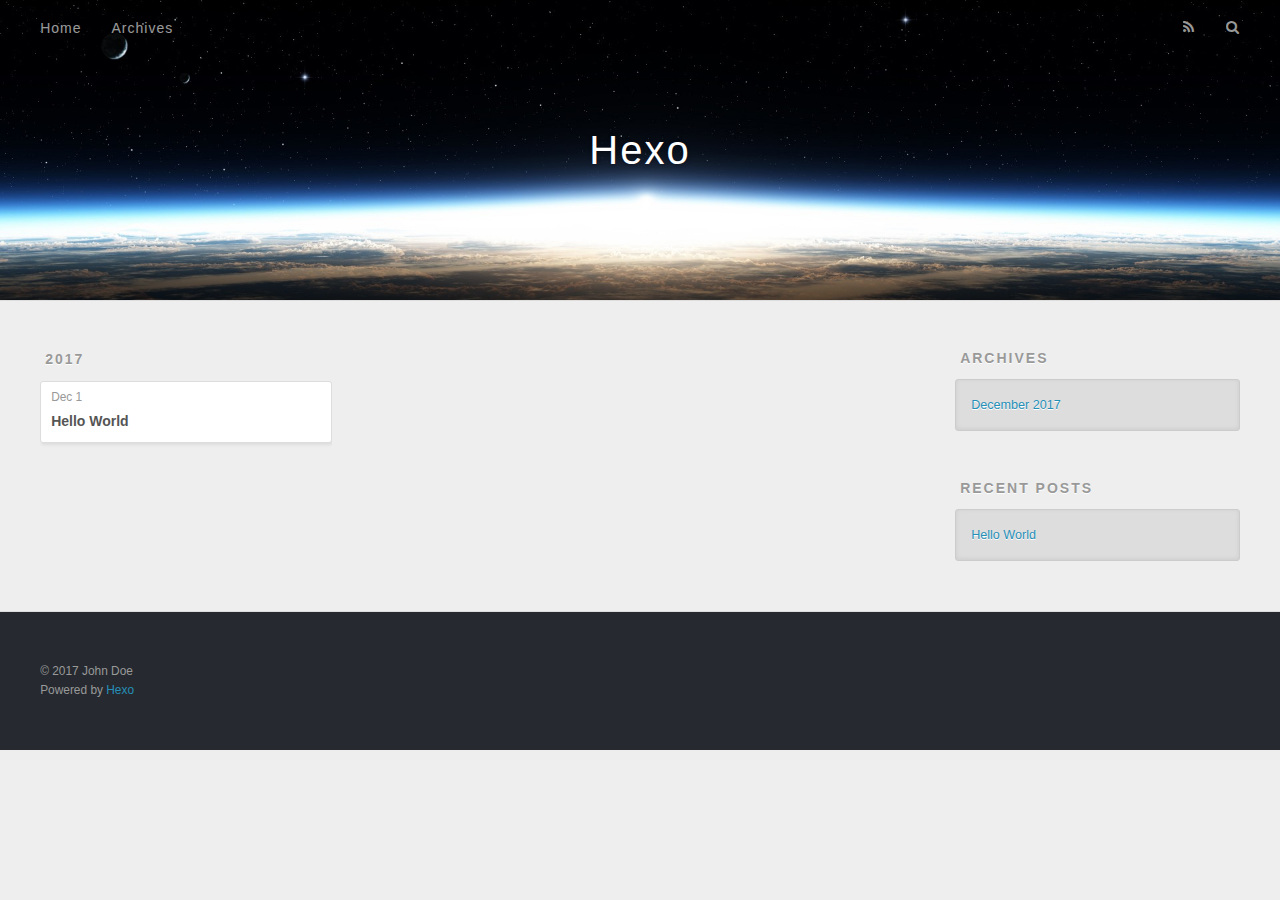
<file: archives/2017/index.html>
<!DOCTYPE html>
<html>
<head>
  <meta charset="utf-8">
  

  
  <title>Archives: 2017 | Hexo</title>
  <meta name="viewport" content="width=device-width, initial-scale=1, maximum-scale=1">
  <meta property="og:type" content="website">
<meta property="og:title" content="Hexo">
<meta property="og:url" content="http://yoursite.com/archives/2017/index.html">
<meta property="og:site_name" content="Hexo">
<meta name="twitter:card" content="summary">
<meta name="twitter:title" content="Hexo">
  
    <link rel="alternate" href="/atom.xml" title="Hexo" type="application/atom+xml">
  
  
    <link rel="icon" href="/favicon.png">
  
  
    <link href="//fonts.googleapis.com/css?family=Source+Code+Pro" rel="stylesheet" type="text/css">
  
  <link rel="stylesheet" href="/css/style.css">
</head>

<body>
  <div id="container">
    <div id="wrap">
      <header id="header">
  <div id="banner"></div>
  <div id="header-outer" class="outer">
    <div id="header-title" class="inner">
      <h1 id="logo-wrap">
        <a href="/" id="logo">Hexo</a>
      </h1>
      
    </div>
    <div id="header-inner" class="inner">
      <nav id="main-nav">
        <a id="main-nav-toggle" class="nav-icon"></a>
        
          <a class="main-nav-link" href="/">Home</a>
        
          <a class="main-nav-link" href="/archives">Archives</a>
        
      </nav>
      <nav id="sub-nav">
        
          <a id="nav-rss-link" class="nav-icon" href="/atom.xml" title="RSS Feed"></a>
        
        <a id="nav-search-btn" class="nav-icon" title="Search"></a>
      </nav>
      <div id="search-form-wrap">
        <form action="//google.com/search" method="get" accept-charset="UTF-8" class="search-form"><input type="search" name="q" class="search-form-input" placeholder="Search"><button type="submit" class="search-form-submit">&#xF002;</button><input type="hidden" name="sitesearch" value="http://yoursite.com"></form>
      </div>
    </div>
  </div>
</header>
      <div class="outer">
        <section id="main">
  
  
    
    
      
      
      <section class="archives-wrap">
        <div class="archive-year-wrap">
          <a href="/archives/2017" class="archive-year">2017</a>
        </div>
        <div class="archives">
    
    <article class="archive-article archive-type-post">
  <div class="archive-article-inner">
    <header class="archive-article-header">
      <a href="/2017/12/01/hello-world/" class="archive-article-date">
  <time datetime="2017-12-01T12:51:14.608Z" itemprop="datePublished">Dec 1</time>
</a>
      
  
    <h1 itemprop="name">
      <a class="archive-article-title" href="/2017/12/01/hello-world/">Hello World</a>
    </h1>
  

    </header>
  </div>
</article>
  
  
    </div></section>
  


</section>
        
          <aside id="sidebar">
  
    

  
    

  
    
  
    
  <div class="widget-wrap">
    <h3 class="widget-title">Archives</h3>
    <div class="widget">
      <ul class="archive-list"><li class="archive-list-item"><a class="archive-list-link" href="/archives/2017/12/">December 2017</a></li></ul>
    </div>
  </div>


  
    
  <div class="widget-wrap">
    <h3 class="widget-title">Recent Posts</h3>
    <div class="widget">
      <ul>
        
          <li>
            <a href="/2017/12/01/hello-world/">Hello World</a>
          </li>
        
      </ul>
    </div>
  </div>

  
</aside>
        
      </div>
      <footer id="footer">
  
  <div class="outer">
    <div id="footer-info" class="inner">
      &copy; 2017 John Doe<br>
      Powered by <a href="http://hexo.io/" target="_blank">Hexo</a>
    </div>
  </div>
</footer>
    </div>
    <nav id="mobile-nav">
  
    <a href="/" class="mobile-nav-link">Home</a>
  
    <a href="/archives" class="mobile-nav-link">Archives</a>
  
</nav>
    

<script src="//ajax.googleapis.com/ajax/libs/jquery/2.0.3/jquery.min.js"></script>


  <link rel="stylesheet" href="/fancybox/jquery.fancybox.css">
  <script src="/fancybox/jquery.fancybox.pack.js"></script>


<script src="/js/script.js"></script>



  </div>
</body>
</html>
</file>
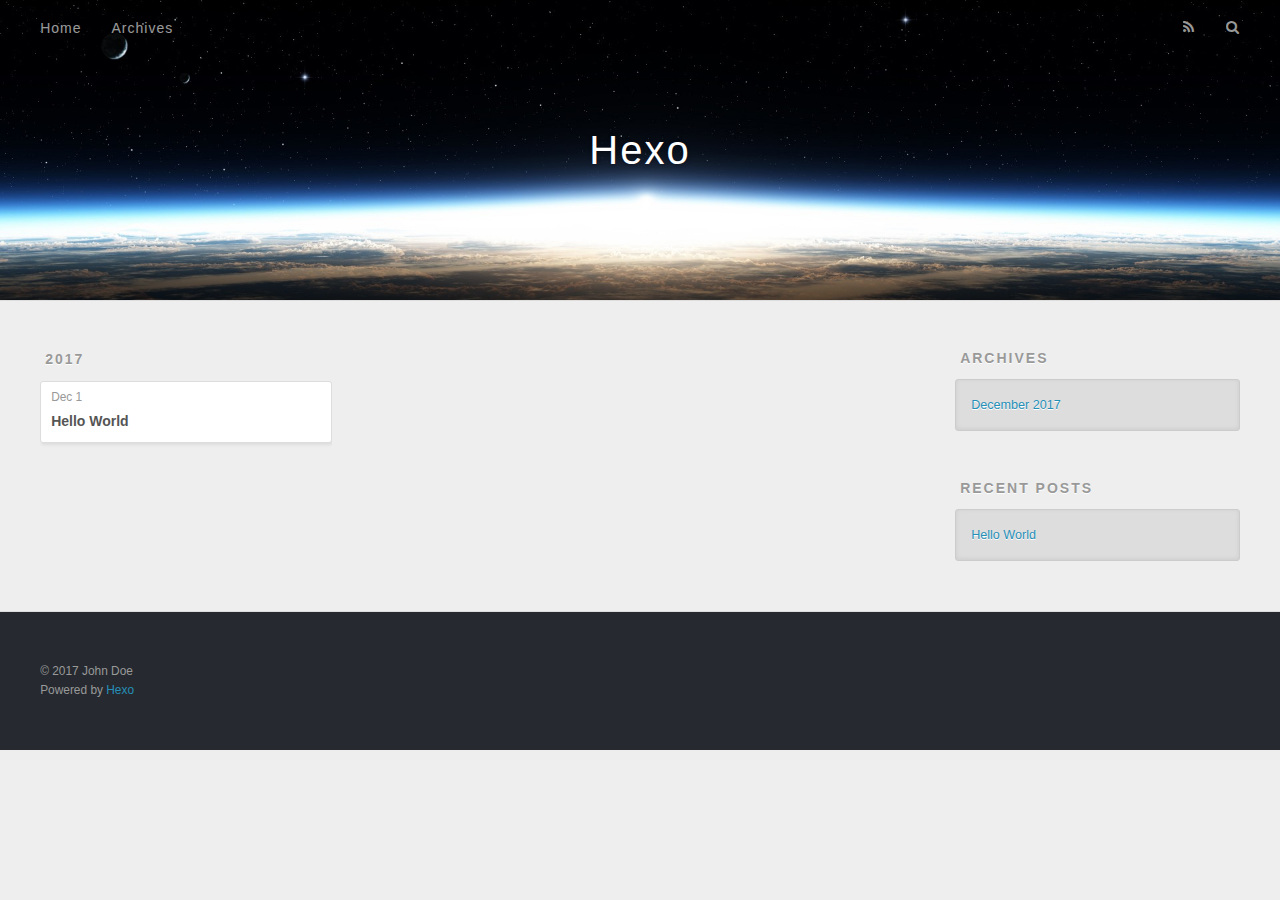
<file: archives/2017/12/index.html>
<!DOCTYPE html>
<html>
<head>
  <meta charset="utf-8">
  

  
  <title>Archives: 2017/12 | Hexo</title>
  <meta name="viewport" content="width=device-width, initial-scale=1, maximum-scale=1">
  <meta property="og:type" content="website">
<meta property="og:title" content="Hexo">
<meta property="og:url" content="http://yoursite.com/archives/2017/12/index.html">
<meta property="og:site_name" content="Hexo">
<meta name="twitter:card" content="summary">
<meta name="twitter:title" content="Hexo">
  
    <link rel="alternate" href="/atom.xml" title="Hexo" type="application/atom+xml">
  
  
    <link rel="icon" href="/favicon.png">
  
  
    <link href="//fonts.googleapis.com/css?family=Source+Code+Pro" rel="stylesheet" type="text/css">
  
  <link rel="stylesheet" href="/css/style.css">
</head>

<body>
  <div id="container">
    <div id="wrap">
      <header id="header">
  <div id="banner"></div>
  <div id="header-outer" class="outer">
    <div id="header-title" class="inner">
      <h1 id="logo-wrap">
        <a href="/" id="logo">Hexo</a>
      </h1>
      
    </div>
    <div id="header-inner" class="inner">
      <nav id="main-nav">
        <a id="main-nav-toggle" class="nav-icon"></a>
        
          <a class="main-nav-link" href="/">Home</a>
        
          <a class="main-nav-link" href="/archives">Archives</a>
        
      </nav>
      <nav id="sub-nav">
        
          <a id="nav-rss-link" class="nav-icon" href="/atom.xml" title="RSS Feed"></a>
        
        <a id="nav-search-btn" class="nav-icon" title="Search"></a>
      </nav>
      <div id="search-form-wrap">
        <form action="//google.com/search" method="get" accept-charset="UTF-8" class="search-form"><input type="search" name="q" class="search-form-input" placeholder="Search"><button type="submit" class="search-form-submit">&#xF002;</button><input type="hidden" name="sitesearch" value="http://yoursite.com"></form>
      </div>
    </div>
  </div>
</header>
      <div class="outer">
        <section id="main">
  
  
    
    
      
      
      <section class="archives-wrap">
        <div class="archive-year-wrap">
          <a href="/archives/2017" class="archive-year">2017</a>
        </div>
        <div class="archives">
    
    <article class="archive-article archive-type-post">
  <div class="archive-article-inner">
    <header class="archive-article-header">
      <a href="/2017/12/01/hello-world/" class="archive-article-date">
  <time datetime="2017-12-01T12:51:14.608Z" itemprop="datePublished">Dec 1</time>
</a>
      
  
    <h1 itemprop="name">
      <a class="archive-article-title" href="/2017/12/01/hello-world/">Hello World</a>
    </h1>
  

    </header>
  </div>
</article>
  
  
    </div></section>
  


</section>
        
          <aside id="sidebar">
  
    

  
    

  
    
  
    
  <div class="widget-wrap">
    <h3 class="widget-title">Archives</h3>
    <div class="widget">
      <ul class="archive-list"><li class="archive-list-item"><a class="archive-list-link" href="/archives/2017/12/">December 2017</a></li></ul>
    </div>
  </div>


  
    
  <div class="widget-wrap">
    <h3 class="widget-title">Recent Posts</h3>
    <div class="widget">
      <ul>
        
          <li>
            <a href="/2017/12/01/hello-world/">Hello World</a>
          </li>
        
      </ul>
    </div>
  </div>

  
</aside>
        
      </div>
      <footer id="footer">
  
  <div class="outer">
    <div id="footer-info" class="inner">
      &copy; 2017 John Doe<br>
      Powered by <a href="http://hexo.io/" target="_blank">Hexo</a>
    </div>
  </div>
</footer>
    </div>
    <nav id="mobile-nav">
  
    <a href="/" class="mobile-nav-link">Home</a>
  
    <a href="/archives" class="mobile-nav-link">Archives</a>
  
</nav>
    

<script src="//ajax.googleapis.com/ajax/libs/jquery/2.0.3/jquery.min.js"></script>


  <link rel="stylesheet" href="/fancybox/jquery.fancybox.css">
  <script src="/fancybox/jquery.fancybox.pack.js"></script>


<script src="/js/script.js"></script>



  </div>
</body>
</html>
</file>
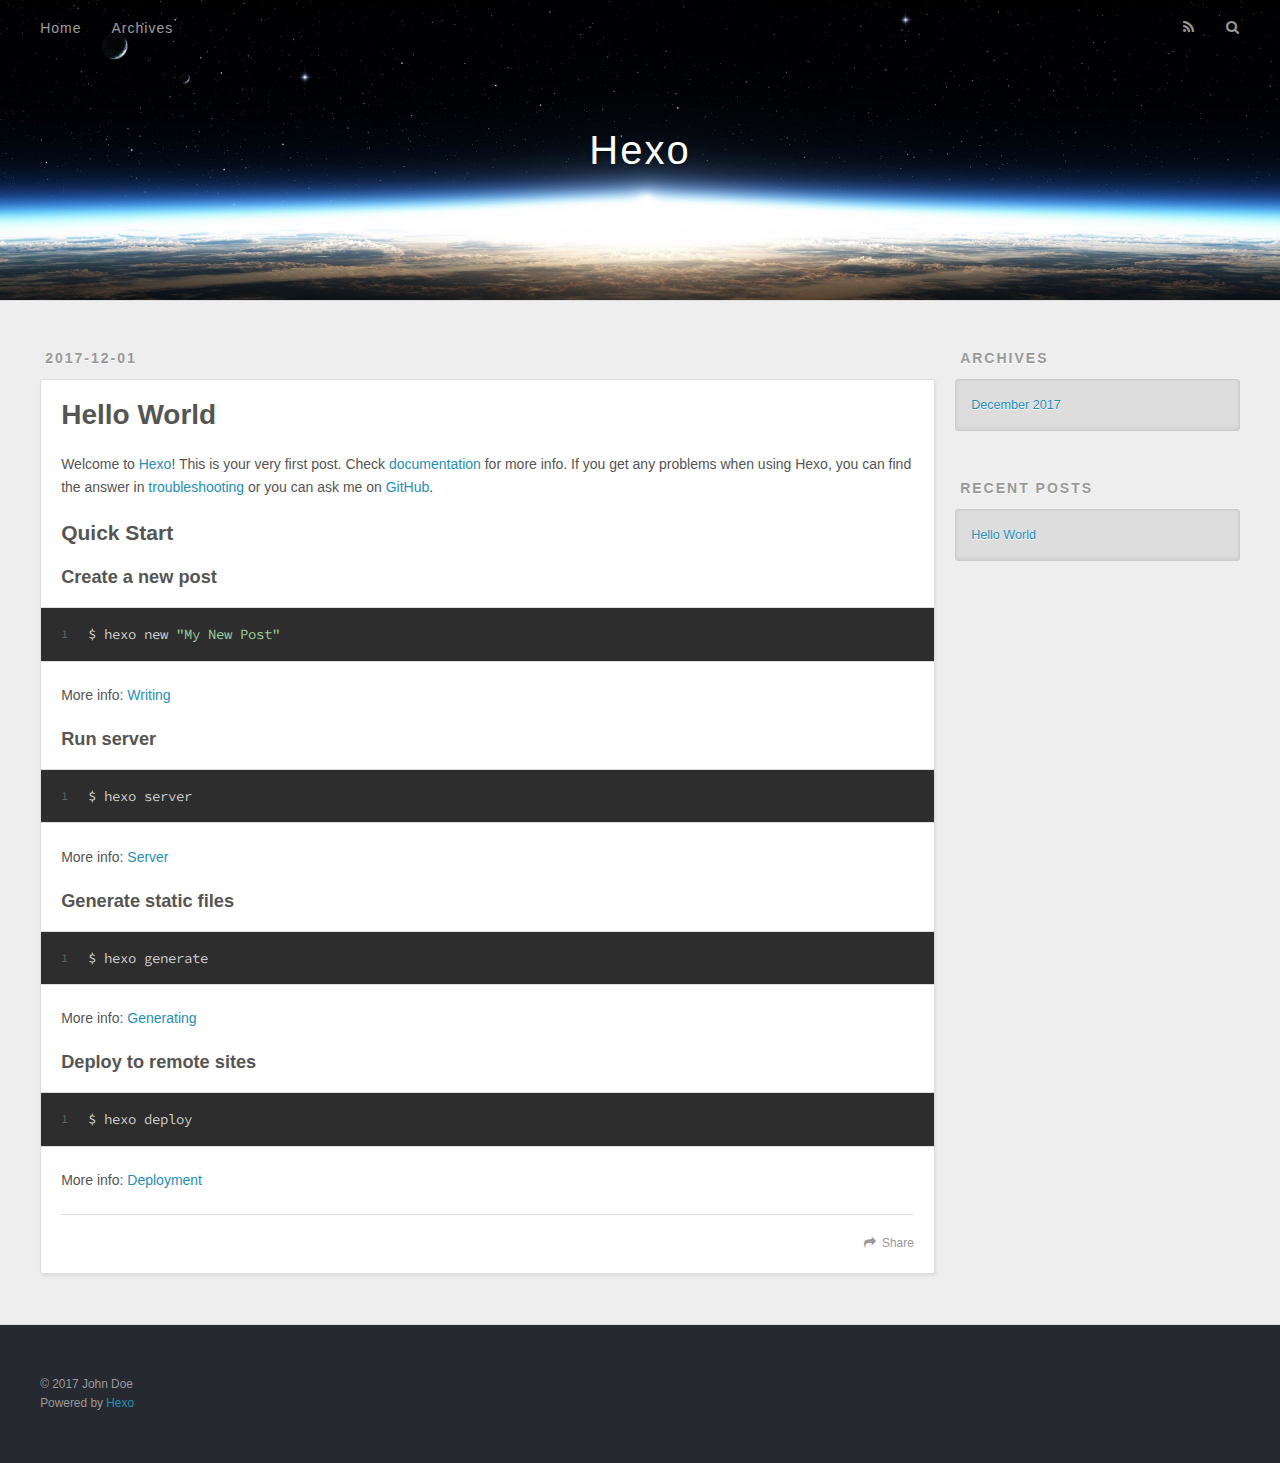
<file: 2017/12/01/hello-world/index.html>
<!DOCTYPE html>
<html>
<head>
  <meta charset="utf-8">
  

  
  <title>Hello World | Hexo</title>
  <meta name="viewport" content="width=device-width, initial-scale=1, maximum-scale=1">
  <meta name="description" content="Welcome to Hexo! This is your very first post. Check documentation for more info. If you get any problems when using Hexo, you can find the answer in troublesho">
<meta property="og:type" content="article">
<meta property="og:title" content="Hello World">
<meta property="og:url" content="http://yoursite.com/2017/12/01/hello-world/index.html">
<meta property="og:site_name" content="Hexo">
<meta property="og:description" content="Welcome to Hexo! This is your very first post. Check documentation for more info. If you get any problems when using Hexo, you can find the answer in troubleshooting or you can ask me on GitHub. Quick">
<meta property="og:updated_time" content="2017-12-01T12:51:14.608Z">
<meta name="twitter:card" content="summary">
<meta name="twitter:title" content="Hello World">
<meta name="twitter:description" content="Welcome to Hexo! This is your very first post. Check documentation for more info. If you get any problems when using Hexo, you can find the answer in troubleshooting or you can ask me on GitHub. Quick">
  
    <link rel="alternate" href="/atom.xml" title="Hexo" type="application/atom+xml">
  
  
    <link rel="icon" href="/favicon.png">
  
  
    <link href="//fonts.googleapis.com/css?family=Source+Code+Pro" rel="stylesheet" type="text/css">
  
  <link rel="stylesheet" href="/css/style.css">
</head>

<body>
  <div id="container">
    <div id="wrap">
      <header id="header">
  <div id="banner"></div>
  <div id="header-outer" class="outer">
    <div id="header-title" class="inner">
      <h1 id="logo-wrap">
        <a href="/" id="logo">Hexo</a>
      </h1>
      
    </div>
    <div id="header-inner" class="inner">
      <nav id="main-nav">
        <a id="main-nav-toggle" class="nav-icon"></a>
        
          <a class="main-nav-link" href="/">Home</a>
        
          <a class="main-nav-link" href="/archives">Archives</a>
        
      </nav>
      <nav id="sub-nav">
        
          <a id="nav-rss-link" class="nav-icon" href="/atom.xml" title="RSS Feed"></a>
        
        <a id="nav-search-btn" class="nav-icon" title="Search"></a>
      </nav>
      <div id="search-form-wrap">
        <form action="//google.com/search" method="get" accept-charset="UTF-8" class="search-form"><input type="search" name="q" class="search-form-input" placeholder="Search"><button type="submit" class="search-form-submit">&#xF002;</button><input type="hidden" name="sitesearch" value="http://yoursite.com"></form>
      </div>
    </div>
  </div>
</header>
      <div class="outer">
        <section id="main"><article id="post-hello-world" class="article article-type-post" itemscope itemprop="blogPost">
  <div class="article-meta">
    <a href="/2017/12/01/hello-world/" class="article-date">
  <time datetime="2017-12-01T12:51:14.608Z" itemprop="datePublished">2017-12-01</time>
</a>
    
  </div>
  <div class="article-inner">
    
    
      <header class="article-header">
        
  
    <h1 class="article-title" itemprop="name">
      Hello World
    </h1>
  

      </header>
    
    <div class="article-entry" itemprop="articleBody">
      
        <p>Welcome to <a href="https://hexo.io/" target="_blank" rel="noopener">Hexo</a>! This is your very first post. Check <a href="https://hexo.io/docs/" target="_blank" rel="noopener">documentation</a> for more info. If you get any problems when using Hexo, you can find the answer in <a href="https://hexo.io/docs/troubleshooting.html" target="_blank" rel="noopener">troubleshooting</a> or you can ask me on <a href="https://github.com/hexojs/hexo/issues" target="_blank" rel="noopener">GitHub</a>.</p>
<h2 id="Quick-Start"><a href="#Quick-Start" class="headerlink" title="Quick Start"></a>Quick Start</h2><h3 id="Create-a-new-post"><a href="#Create-a-new-post" class="headerlink" title="Create a new post"></a>Create a new post</h3><figure class="highlight bash"><table><tr><td class="gutter"><pre><span class="line">1</span><br></pre></td><td class="code"><pre><span class="line">$ hexo new <span class="string">"My New Post"</span></span><br></pre></td></tr></table></figure>
<p>More info: <a href="https://hexo.io/docs/writing.html" target="_blank" rel="noopener">Writing</a></p>
<h3 id="Run-server"><a href="#Run-server" class="headerlink" title="Run server"></a>Run server</h3><figure class="highlight bash"><table><tr><td class="gutter"><pre><span class="line">1</span><br></pre></td><td class="code"><pre><span class="line">$ hexo server</span><br></pre></td></tr></table></figure>
<p>More info: <a href="https://hexo.io/docs/server.html" target="_blank" rel="noopener">Server</a></p>
<h3 id="Generate-static-files"><a href="#Generate-static-files" class="headerlink" title="Generate static files"></a>Generate static files</h3><figure class="highlight bash"><table><tr><td class="gutter"><pre><span class="line">1</span><br></pre></td><td class="code"><pre><span class="line">$ hexo generate</span><br></pre></td></tr></table></figure>
<p>More info: <a href="https://hexo.io/docs/generating.html" target="_blank" rel="noopener">Generating</a></p>
<h3 id="Deploy-to-remote-sites"><a href="#Deploy-to-remote-sites" class="headerlink" title="Deploy to remote sites"></a>Deploy to remote sites</h3><figure class="highlight bash"><table><tr><td class="gutter"><pre><span class="line">1</span><br></pre></td><td class="code"><pre><span class="line">$ hexo deploy</span><br></pre></td></tr></table></figure>
<p>More info: <a href="https://hexo.io/docs/deployment.html" target="_blank" rel="noopener">Deployment</a></p>

      
    </div>
    <footer class="article-footer">
      <a data-url="http://yoursite.com/2017/12/01/hello-world/" data-id="cjanx24f000001kczz8jfvrja" class="article-share-link">Share</a>
      
      
    </footer>
  </div>
  
    
  
</article>

</section>
        
          <aside id="sidebar">
  
    

  
    

  
    
  
    
  <div class="widget-wrap">
    <h3 class="widget-title">Archives</h3>
    <div class="widget">
      <ul class="archive-list"><li class="archive-list-item"><a class="archive-list-link" href="/archives/2017/12/">December 2017</a></li></ul>
    </div>
  </div>


  
    
  <div class="widget-wrap">
    <h3 class="widget-title">Recent Posts</h3>
    <div class="widget">
      <ul>
        
          <li>
            <a href="/2017/12/01/hello-world/">Hello World</a>
          </li>
        
      </ul>
    </div>
  </div>

  
</aside>
        
      </div>
      <footer id="footer">
  
  <div class="outer">
    <div id="footer-info" class="inner">
      &copy; 2017 John Doe<br>
      Powered by <a href="http://hexo.io/" target="_blank">Hexo</a>
    </div>
  </div>
</footer>
    </div>
    <nav id="mobile-nav">
  
    <a href="/" class="mobile-nav-link">Home</a>
  
    <a href="/archives" class="mobile-nav-link">Archives</a>
  
</nav>
    

<script src="//ajax.googleapis.com/ajax/libs/jquery/2.0.3/jquery.min.js"></script>


  <link rel="stylesheet" href="/fancybox/jquery.fancybox.css">
  <script src="/fancybox/jquery.fancybox.pack.js"></script>


<script src="/js/script.js"></script>



  </div>
</body>
</html>
</file>
<file: css/style.css>
body {
  width: 100%;
}
body:before,
body:after {
  content: "";
  display: table;
}
body:after {
  clear: both;
}
html,
body,
div,
span,
applet,
object,
iframe,
h1,
h2,
h3,
h4,
h5,
h6,
p,
blockquote,
pre,
a,
abbr,
acronym,
address,
big,
cite,
code,
del,
dfn,
em,
img,
ins,
kbd,
q,
s,
samp,
small,
strike,
strong,
sub,
sup,
tt,
var,
dl,
dt,
dd,
ol,
ul,
li,
fieldset,
form,
label,
legend,
table,
caption,
tbody,
tfoot,
thead,
tr,
th,
td {
  margin: 0;
  padding: 0;
  border: 0;
  outline: 0;
  font-weight: inherit;
  font-style: inherit;
  font-family: inherit;
  font-size: 100%;
  vertical-align: baseline;
}
body {
  line-height: 1;
  color: #000;
  background: #fff;
}
ol,
ul {
  list-style: none;
}
table {
  border-collapse: separate;
  border-spacing: 0;
  vertical-align: middle;
}
caption,
th,
td {
  text-align: left;
  font-weight: normal;
  vertical-align: middle;
}
a img {
  border: none;
}
input,
button {
  margin: 0;
  padding: 0;
}
input::-moz-focus-inner,
button::-moz-focus-inner {
  border: 0;
  padding: 0;
}
@font-face {
  font-family: FontAwesome;
  font-style: normal;
  font-weight: normal;
  src: url("fonts/fontawesome-webfont.eot?v=#4.0.3");
  src: url("fonts/fontawesome-webfont.eot?#iefix&v=#4.0.3") format("embedded-opentype"), url("fonts/fontawesome-webfont.woff?v=#4.0.3") format("woff"), url("fonts/fontawesome-webfont.ttf?v=#4.0.3") format("truetype"), url("fonts/fontawesome-webfont.svg#fontawesomeregular?v=#4.0.3") format("svg");
}
html,
body,
#container {
  height: 100%;
}
body {
  background: #eee;
  font: 14px -apple-system, BlinkMacSystemFont, "Segoe UI", "Roboto", "Oxygen", "Ubuntu", "Cantarell", "Fira Sans", "Droid Sans", "Helvetica Neue", sans-serif;
  -webkit-text-size-adjust: 100%;
}
.outer {
  max-width: 1220px;
  margin: 0 auto;
  padding: 0 20px;
}
.outer:before,
.outer:after {
  content: "";
  display: table;
}
.outer:after {
  clear: both;
}
.inner {
  display: inline;
  float: left;
  width: 98.33333333333333%;
  margin: 0 0.833333333333333%;
}
.left,
.alignleft {
  float: left;
}
.right,
.alignright {
  float: right;
}
.clear {
  clear: both;
}
#container {
  position: relative;
}
.mobile-nav-on {
  overflow: hidden;
}
#wrap {
  height: 100%;
  width: 100%;
  position: absolute;
  top: 0;
  left: 0;
  -webkit-transition: 0.2s ease-out;
  -moz-transition: 0.2s ease-out;
  -ms-transition: 0.2s ease-out;
  transition: 0.2s ease-out;
  z-index: 1;
  background: #eee;
}
.mobile-nav-on #wrap {
  left: 280px;
}
@media screen and (min-width: 768px) {
  #main {
    display: inline;
    float: left;
    width: 73.33333333333333%;
    margin: 0 0.833333333333333%;
  }
}
.article-date,
.article-category-link,
.archive-year,
.widget-title {
  text-decoration: none;
  text-transform: uppercase;
  letter-spacing: 2px;
  color: #999;
  margin-bottom: 1em;
  margin-left: 5px;
  line-height: 1em;
  text-shadow: 0 1px #fff;
  font-weight: bold;
}
.article-inner,
.archive-article-inner {
  background: #fff;
  -webkit-box-shadow: 1px 2px 3px #ddd;
  box-shadow: 1px 2px 3px #ddd;
  border: 1px solid #ddd;
  border-radius: 3px;
}
.article-entry h1,
.widget h1 {
  font-size: 2em;
}
.article-entry h2,
.widget h2 {
  font-size: 1.5em;
}
.article-entry h3,
.widget h3 {
  font-size: 1.3em;
}
.article-entry h4,
.widget h4 {
  font-size: 1.2em;
}
.article-entry h5,
.widget h5 {
  font-size: 1em;
}
.article-entry h6,
.widget h6 {
  font-size: 1em;
  color: #999;
}
.article-entry hr,
.widget hr {
  border: 1px dashed #ddd;
}
.article-entry strong,
.widget strong {
  font-weight: bold;
}
.article-entry em,
.widget em,
.article-entry cite,
.widget cite {
  font-style: italic;
}
.article-entry sup,
.widget sup,
.article-entry sub,
.widget sub {
  font-size: 0.75em;
  line-height: 0;
  position: relative;
  vertical-align: baseline;
}
.article-entry sup,
.widget sup {
  top: -0.5em;
}
.article-entry sub,
.widget sub {
  bottom: -0.2em;
}
.article-entry small,
.widget small {
  font-size: 0.85em;
}
.article-entry acronym,
.widget acronym,
.article-entry abbr,
.widget abbr {
  border-bottom: 1px dotted;
}
.article-entry ul,
.widget ul,
.article-entry ol,
.widget ol,
.article-entry dl,
.widget dl {
  margin: 0 20px;
  line-height: 1.6em;
}
.article-entry ul ul,
.widget ul ul,
.article-entry ol ul,
.widget ol ul,
.article-entry ul ol,
.widget ul ol,
.article-entry ol ol,
.widget ol ol {
  margin-top: 0;
  margin-bottom: 0;
}
.article-entry ul,
.widget ul {
  list-style: disc;
}
.article-entry ol,
.widget ol {
  list-style: decimal;
}
.article-entry dt,
.widget dt {
  font-weight: bold;
}
#header {
  height: 300px;
  position: relative;
  border-bottom: 1px solid #ddd;
}
#header:before,
#header:after {
  content: "";
  position: absolute;
  left: 0;
  right: 0;
  height: 40px;
}
#header:before {
  top: 0;
  background: -webkit-linear-gradient(rgba(0,0,0,0.2), transparent);
  background: -moz-linear-gradient(rgba(0,0,0,0.2), transparent);
  background: -ms-linear-gradient(rgba(0,0,0,0.2), transparent);
  background: linear-gradient(rgba(0,0,0,0.2), transparent);
}
#header:after {
  bottom: 0;
  background: -webkit-linear-gradient(transparent, rgba(0,0,0,0.2));
  background: -moz-linear-gradient(transparent, rgba(0,0,0,0.2));
  background: -ms-linear-gradient(transparent, rgba(0,0,0,0.2));
  background: linear-gradient(transparent, rgba(0,0,0,0.2));
}
#header-outer {
  height: 100%;
  position: relative;
}
#header-inner {
  position: relative;
  overflow: hidden;
}
#banner {
  position: absolute;
  top: 0;
  left: 0;
  width: 100%;
  height: 100%;
  background: url("images/banner.jpg") center #000;
  -webkit-background-size: cover;
  -moz-background-size: cover;
  background-size: cover;
  z-index: -1;
}
#header-title {
  text-align: center;
  height: 40px;
  position: absolute;
  top: 50%;
  left: 0;
  margin-top: -20px;
}
#logo,
#subtitle {
  text-decoration: none;
  color: #fff;
  font-weight: 300;
  text-shadow: 0 1px 4px rgba(0,0,0,0.3);
}
#logo {
  font-size: 40px;
  line-height: 40px;
  letter-spacing: 2px;
}
#subtitle {
  font-size: 16px;
  line-height: 16px;
  letter-spacing: 1px;
}
#subtitle-wrap {
  margin-top: 16px;
}
#main-nav {
  float: left;
  margin-left: -15px;
}
.nav-icon,
.main-nav-link {
  float: left;
  color: #fff;
  opacity: 0.6;
  text-decoration: none;
  text-shadow: 0 1px rgba(0,0,0,0.2);
  -webkit-transition: opacity 0.2s;
  -moz-transition: opacity 0.2s;
  -ms-transition: opacity 0.2s;
  transition: opacity 0.2s;
  display: block;
  padding: 20px 15px;
}
.nav-icon:hover,
.main-nav-link:hover {
  opacity: 1;
}
.nav-icon {
  font-family: FontAwesome;
  text-align: center;
  font-size: 14px;
  width: 14px;
  height: 14px;
  padding: 20px 15px;
  position: relative;
  cursor: pointer;
}
.main-nav-link {
  font-weight: 300;
  letter-spacing: 1px;
}
@media screen and (max-width: 479px) {
  .main-nav-link {
    display: none;
  }
}
#main-nav-toggle {
  display: none;
}
#main-nav-toggle:before {
  content: "\f0c9";
}
@media screen and (max-width: 479px) {
  #main-nav-toggle {
    display: block;
  }
}
#sub-nav {
  float: right;
  margin-right: -15px;
}
#nav-rss-link:before {
  content: "\f09e";
}
#nav-search-btn:before {
  content: "\f002";
}
#search-form-wrap {
  position: absolute;
  top: 15px;
  width: 150px;
  height: 30px;
  right: -150px;
  opacity: 0;
  -webkit-transition: 0.2s ease-out;
  -moz-transition: 0.2s ease-out;
  -ms-transition: 0.2s ease-out;
  transition: 0.2s ease-out;
}
#search-form-wrap.on {
  opacity: 1;
  right: 0;
}
@media screen and (max-width: 479px) {
  #search-form-wrap {
    width: 100%;
    right: -100%;
  }
}
.search-form {
  position: absolute;
  top: 0;
  left: 0;
  right: 0;
  background: #fff;
  padding: 5px 15px;
  border-radius: 15px;
  -webkit-box-shadow: 0 0 10px rgba(0,0,0,0.3);
  box-shadow: 0 0 10px rgba(0,0,0,0.3);
}
.search-form-input {
  border: none;
  background: none;
  color: #555;
  width: 100%;
  font: 13px -apple-system, BlinkMacSystemFont, "Segoe UI", "Roboto", "Oxygen", "Ubuntu", "Cantarell", "Fira Sans", "Droid Sans", "Helvetica Neue", sans-serif;
  outline: none;
}
.search-form-input::-webkit-search-results-decoration,
.search-form-input::-webkit-search-cancel-button {
  -webkit-appearance: none;
}
.search-form-submit {
  position: absolute;
  top: 50%;
  right: 10px;
  margin-top: -7px;
  font: 13px FontAwesome;
  border: none;
  background: none;
  color: #bbb;
  cursor: pointer;
}
.search-form-submit:hover,
.search-form-submit:focus {
  color: #777;
}
.article {
  margin: 50px 0;
}
.article-inner {
  overflow: hidden;
}
.article-meta:before,
.article-meta:after {
  content: "";
  display: table;
}
.article-meta:after {
  clear: both;
}
.article-date {
  float: left;
}
.article-category {
  float: left;
  line-height: 1em;
  color: #ccc;
  text-shadow: 0 1px #fff;
  margin-left: 8px;
}
.article-category:before {
  content: "\2022";
}
.article-category-link {
  margin: 0 12px 1em;
}
.article-header {
  padding: 20px 20px 0;
}
.article-title {
  text-decoration: none;
  font-size: 2em;
  font-weight: bold;
  color: #555;
  line-height: 1.1em;
  -webkit-transition: color 0.2s;
  -moz-transition: color 0.2s;
  -ms-transition: color 0.2s;
  transition: color 0.2s;
}
a.article-title:hover {
  color: #258fb8;
}
.article-entry {
  color: #555;
  padding: 0 20px;
}
.article-entry:before,
.article-entry:after {
  content: "";
  display: table;
}
.article-entry:after {
  clear: both;
}
.article-entry p,
.article-entry table {
  line-height: 1.6em;
  margin: 1.6em 0;
}
.article-entry h1,
.article-entry h2,
.article-entry h3,
.article-entry h4,
.article-entry h5,
.article-entry h6 {
  font-weight: bold;
}
.article-entry h1,
.article-entry h2,
.article-entry h3,
.article-entry h4,
.article-entry h5,
.article-entry h6 {
  line-height: 1.1em;
  margin: 1.1em 0;
}
.article-entry a {
  color: #258fb8;
  text-decoration: none;
}
.article-entry a:hover {
  text-decoration: underline;
}
.article-entry ul,
.article-entry ol,
.article-entry dl {
  margin-top: 1.6em;
  margin-bottom: 1.6em;
}
.article-entry img,
.article-entry video {
  max-width: 100%;
  height: auto;
  display: block;
  margin: auto;
}
.article-entry iframe {
  border: none;
}
.article-entry table {
  width: 100%;
  border-collapse: collapse;
  border-spacing: 0;
}
.article-entry th {
  font-weight: bold;
  border-bottom: 3px solid #ddd;
  padding-bottom: 0.5em;
}
.article-entry td {
  border-bottom: 1px solid #ddd;
  padding: 10px 0;
}
.article-entry blockquote {
  font-family: Georgia, "Times New Roman", serif;
  font-size: 1.4em;
  margin: 1.6em 20px;
  text-align: center;
}
.article-entry blockquote footer {
  font-size: 14px;
  margin: 1.6em 0;
  font-family: -apple-system, BlinkMacSystemFont, "Segoe UI", "Roboto", "Oxygen", "Ubuntu", "Cantarell", "Fira Sans", "Droid Sans", "Helvetica Neue", sans-serif;
}
.article-entry blockquote footer cite:before {
  content: "—";
  padding: 0 0.5em;
}
.article-entry .pullquote {
  text-align: left;
  width: 45%;
  margin: 0;
}
.article-entry .pullquote.left {
  margin-left: 0.5em;
  margin-right: 1em;
}
.article-entry .pullquote.right {
  margin-right: 0.5em;
  margin-left: 1em;
}
.article-entry .caption {
  color: #999;
  display: block;
  font-size: 0.9em;
  margin-top: 0.5em;
  position: relative;
  text-align: center;
}
.article-entry .video-container {
  position: relative;
  padding-top: 56.25%;
  height: 0;
  overflow: hidden;
}
.article-entry .video-container iframe,
.article-entry .video-container object,
.article-entry .video-container embed {
  position: absolute;
  top: 0;
  left: 0;
  width: 100%;
  height: 100%;
  margin-top: 0;
}
.article-more-link a {
  display: inline-block;
  line-height: 1em;
  padding: 6px 15px;
  border-radius: 15px;
  background: #eee;
  color: #999;
  text-shadow: 0 1px #fff;
  text-decoration: none;
}
.article-more-link a:hover {
  background: #258fb8;
  color: #fff;
  text-decoration: none;
  text-shadow: 0 1px #1e7293;
}
.article-footer {
  font-size: 0.85em;
  line-height: 1.6em;
  border-top: 1px solid #ddd;
  padding-top: 1.6em;
  margin: 0 20px 20px;
}
.article-footer:before,
.article-footer:after {
  content: "";
  display: table;
}
.article-footer:after {
  clear: both;
}
.article-footer a {
  color: #999;
  text-decoration: none;
}
.article-footer a:hover {
  color: #555;
}
.article-tag-list-item {
  float: left;
  margin-right: 10px;
}
.article-tag-list-link:before {
  content: "#";
}
.article-comment-link {
  float: right;
}
.article-comment-link:before {
  content: "\f075";
  font-family: FontAwesome;
  padding-right: 8px;
}
.article-share-link {
  cursor: pointer;
  float: right;
  margin-left: 20px;
}
.article-share-link:before {
  content: "\f064";
  font-family: FontAwesome;
  padding-right: 6px;
}
#article-nav {
  position: relative;
}
#article-nav:before,
#article-nav:after {
  content: "";
  display: table;
}
#article-nav:after {
  clear: both;
}
@media screen and (min-width: 768px) {
  #article-nav {
    margin: 50px 0;
  }
  #article-nav:before {
    width: 8px;
    height: 8px;
    position: absolute;
    top: 50%;
    left: 50%;
    margin-top: -4px;
    margin-left: -4px;
    content: "";
    border-radius: 50%;
    background: #ddd;
    -webkit-box-shadow: 0 1px 2px #fff;
    box-shadow: 0 1px 2px #fff;
  }
}
.article-nav-link-wrap {
  text-decoration: none;
  text-shadow: 0 1px #fff;
  color: #999;
  -webkit-box-sizing: border-box;
  -moz-box-sizing: border-box;
  box-sizing: border-box;
  margin-top: 50px;
  text-align: center;
  display: block;
}
.article-nav-link-wrap:hover {
  color: #555;
}
@media screen and (min-width: 768px) {
  .article-nav-link-wrap {
    width: 50%;
    margin-top: 0;
  }
}
@media screen and (min-width: 768px) {
  #article-nav-newer {
    float: left;
    text-align: right;
    padding-right: 20px;
  }
}
@media screen and (min-width: 768px) {
  #article-nav-older {
    float: right;
    text-align: left;
    padding-left: 20px;
  }
}
.article-nav-caption {
  text-transform: uppercase;
  letter-spacing: 2px;
  color: #ddd;
  line-height: 1em;
  font-weight: bold;
}
#article-nav-newer .article-nav-caption {
  margin-right: -2px;
}
.article-nav-title {
  font-size: 0.85em;
  line-height: 1.6em;
  margin-top: 0.5em;
}
.article-share-box {
  position: absolute;
  display: none;
  background: #fff;
  -webkit-box-shadow: 1px 2px 10px rgba(0,0,0,0.2);
  box-shadow: 1px 2px 10px rgba(0,0,0,0.2);
  border-radius: 3px;
  margin-left: -145px;
  overflow: hidden;
  z-index: 1;
}
.article-share-box.on {
  display: block;
}
.article-share-input {
  width: 100%;
  background: none;
  -webkit-box-sizing: border-box;
  -moz-box-sizing: border-box;
  box-sizing: border-box;
  font: 14px -apple-system, BlinkMacSystemFont, "Segoe UI", "Roboto", "Oxygen", "Ubuntu", "Cantarell", "Fira Sans", "Droid Sans", "Helvetica Neue", sans-serif;
  padding: 0 15px;
  color: #555;
  outline: none;
  border: 1px solid #ddd;
  border-radius: 3px 3px 0 0;
  height: 36px;
  line-height: 36px;
}
.article-share-links {
  background: #eee;
}
.article-share-links:before,
.article-share-links:after {
  content: "";
  display: table;
}
.article-share-links:after {
  clear: both;
}
.article-share-twitter,
.article-share-facebook,
.article-share-pinterest,
.article-share-google {
  width: 50px;
  height: 36px;
  display: block;
  float: left;
  position: relative;
  color: #999;
  text-shadow: 0 1px #fff;
}
.article-share-twitter:before,
.article-share-facebook:before,
.article-share-pinterest:before,
.article-share-google:before {
  font-size: 20px;
  font-family: FontAwesome;
  width: 20px;
  height: 20px;
  position: absolute;
  top: 50%;
  left: 50%;
  margin-top: -10px;
  margin-left: -10px;
  text-align: center;
}
.article-share-twitter:hover,
.article-share-facebook:hover,
.article-share-pinterest:hover,
.article-share-google:hover {
  color: #fff;
}
.article-share-twitter:before {
  content: "\f099";
}
.article-share-twitter:hover {
  background: #00aced;
  text-shadow: 0 1px #008abe;
}
.article-share-facebook:before {
  content: "\f09a";
}
.article-share-facebook:hover {
  background: #3b5998;
  text-shadow: 0 1px #2f477a;
}
.article-share-pinterest:before {
  content: "\f0d2";
}
.article-share-pinterest:hover {
  background: #cb2027;
  text-shadow: 0 1px #a21a1f;
}
.article-share-google:before {
  content: "\f0d5";
}
.article-share-google:hover {
  background: #dd4b39;
  text-shadow: 0 1px #be3221;
}
.article-gallery {
  background: #000;
  position: relative;
}
.article-gallery-photos {
  position: relative;
  overflow: hidden;
}
.article-gallery-img {
  display: none;
  max-width: 100%;
}
.article-gallery-img:first-child {
  display: block;
}
.article-gallery-img.loaded {
  position: absolute;
  display: block;
}
.article-gallery-img img {
  display: block;
  max-width: 100%;
  margin: 0 auto;
}
#comments {
  background: #fff;
  -webkit-box-shadow: 1px 2px 3px #ddd;
  box-shadow: 1px 2px 3px #ddd;
  padding: 20px;
  border: 1px solid #ddd;
  border-radius: 3px;
  margin: 50px 0;
}
#comments a {
  color: #258fb8;
}
.archives-wrap {
  margin: 50px 0;
}
.archives:before,
.archives:after {
  content: "";
  display: table;
}
.archives:after {
  clear: both;
}
.archive-year-wrap {
  margin-bottom: 1em;
}
.archives {
  -webkit-column-gap: 10px;
  -moz-column-gap: 10px;
  column-gap: 10px;
}
@media screen and (min-width: 480px) and (max-width: 767px) {
  .archives {
    -webkit-column-count: 2;
    -moz-column-count: 2;
    column-count: 2;
  }
}
@media screen and (min-width: 768px) {
  .archives {
    -webkit-column-count: 3;
    -moz-column-count: 3;
    column-count: 3;
  }
}
.archive-article {
  -webkit-column-break-inside: avoid;
  page-break-inside: avoid;
  overflow: hidden;
  break-inside: avoid-column;
}
.archive-article-inner {
  padding: 10px;
  margin-bottom: 15px;
}
.archive-article-title {
  text-decoration: none;
  font-weight: bold;
  color: #555;
  -webkit-transition: color 0.2s;
  -moz-transition: color 0.2s;
  -ms-transition: color 0.2s;
  transition: color 0.2s;
  line-height: 1.6em;
}
.archive-article-title:hover {
  color: #258fb8;
}
.archive-article-footer {
  margin-top: 1em;
}
.archive-article-date {
  color: #999;
  text-decoration: none;
  font-size: 0.85em;
  line-height: 1em;
  margin-bottom: 0.5em;
  display: block;
}
#page-nav {
  margin: 50px auto;
  background: #fff;
  -webkit-box-shadow: 1px 2px 3px #ddd;
  box-shadow: 1px 2px 3px #ddd;
  border: 1px solid #ddd;
  border-radius: 3px;
  text-align: center;
  color: #999;
  overflow: hidden;
}
#page-nav:before,
#page-nav:after {
  content: "";
  display: table;
}
#page-nav:after {
  clear: both;
}
#page-nav a,
#page-nav span {
  padding: 10px 20px;
  line-height: 1;
  height: 2ex;
}
#page-nav a {
  color: #999;
  text-decoration: none;
}
#page-nav a:hover {
  background: #999;
  color: #fff;
}
#page-nav .prev {
  float: left;
}
#page-nav .next {
  float: right;
}
#page-nav .page-number {
  display: inline-block;
}
@media screen and (max-width: 479px) {
  #page-nav .page-number {
    display: none;
  }
}
#page-nav .current {
  color: #555;
  font-weight: bold;
}
#page-nav .space {
  color: #ddd;
}
#footer {
  background: #262a30;
  padding: 50px 0;
  border-top: 1px solid #ddd;
  color: #999;
}
#footer a {
  color: #258fb8;
  text-decoration: none;
}
#footer a:hover {
  text-decoration: underline;
}
#footer-info {
  line-height: 1.6em;
  font-size: 0.85em;
}
.article-entry pre,
.article-entry .highlight {
  background: #2d2d2d;
  margin: 0 -20px;
  padding: 15px 20px;
  border-style: solid;
  border-color: #ddd;
  border-width: 1px 0;
  overflow: auto;
  color: #ccc;
  line-height: 22.400000000000002px;
}
.article-entry .highlight .gutter pre,
.article-entry .gist .gist-file .gist-data .line-numbers {
  color: #666;
  font-size: 0.85em;
}
.article-entry pre,
.article-entry code {
  font-family: "Source Code Pro", Consolas, Monaco, Menlo, Consolas, monospace;
}
.article-entry code {
  background: #eee;
  text-shadow: 0 1px #fff;
  padding: 0 0.3em;
}
.article-entry pre code {
  background: none;
  text-shadow: none;
  padding: 0;
}
.article-entry .highlight pre {
  border: none;
  margin: 0;
  padding: 0;
}
.article-entry .highlight table {
  margin: 0;
  width: auto;
}
.article-entry .highlight td {
  border: none;
  padding: 0;
}
.article-entry .highlight figcaption {
  font-size: 0.85em;
  color: #999;
  line-height: 1em;
  margin-bottom: 1em;
}
.article-entry .highlight figcaption:before,
.article-entry .highlight figcaption:after {
  content: "";
  display: table;
}
.article-entry .highlight figcaption:after {
  clear: both;
}
.article-entry .highlight figcaption a {
  float: right;
}
.article-entry .highlight .gutter pre {
  text-align: right;
  padding-right: 20px;
}
.article-entry .highlight .line {
  height: 22.400000000000002px;
}
.article-entry .highlight .line.marked {
  background: #515151;
}
.article-entry .gist {
  margin: 0 -20px;
  border-style: solid;
  border-color: #ddd;
  border-width: 1px 0;
  background: #2d2d2d;
  padding: 15px 20px 15px 0;
}
.article-entry .gist .gist-file {
  border: none;
  font-family: "Source Code Pro", Consolas, Monaco, Menlo, Consolas, monospace;
  margin: 0;
}
.article-entry .gist .gist-file .gist-data {
  background: none;
  border: none;
}
.article-entry .gist .gist-file .gist-data .line-numbers {
  background: none;
  border: none;
  padding: 0 20px 0 0;
}
.article-entry .gist .gist-file .gist-data .line-data {
  padding: 0 !important;
}
.article-entry .gist .gist-file .highlight {
  margin: 0;
  padding: 0;
  border: none;
}
.article-entry .gist .gist-file .gist-meta {
  background: #2d2d2d;
  color: #999;
  font: 0.85em -apple-system, BlinkMacSystemFont, "Segoe UI", "Roboto", "Oxygen", "Ubuntu", "Cantarell", "Fira Sans", "Droid Sans", "Helvetica Neue", sans-serif;
  text-shadow: 0 0;
  padding: 0;
  margin-top: 1em;
  margin-left: 20px;
}
.article-entry .gist .gist-file .gist-meta a {
  color: #258fb8;
  font-weight: normal;
}
.article-entry .gist .gist-file .gist-meta a:hover {
  text-decoration: underline;
}
pre .comment,
pre .title {
  color: #999;
}
pre .variable,
pre .attribute,
pre .tag,
pre .regexp,
pre .ruby .constant,
pre .xml .tag .title,
pre .xml .pi,
pre .xml .doctype,
pre .html .doctype,
pre .css .id,
pre .css .class,
pre .css .pseudo {
  color: #f2777a;
}
pre .number,
pre .preprocessor,
pre .built_in,
pre .literal,
pre .params,
pre .constant {
  color: #f99157;
}
pre .class,
pre .ruby .class .title,
pre .css .rules .attribute {
  color: #9c9;
}
pre .string,
pre .value,
pre .inheritance,
pre .header,
pre .ruby .symbol,
pre .xml .cdata {
  color: #9c9;
}
pre .css .hexcolor {
  color: #6cc;
}
pre .function,
pre .python .decorator,
pre .python .title,
pre .ruby .function .title,
pre .ruby .title .keyword,
pre .perl .sub,
pre .javascript .title,
pre .coffeescript .title {
  color: #69c;
}
pre .keyword,
pre .javascript .function {
  color: #c9c;
}
@media screen and (max-width: 479px) {
  #mobile-nav {
    position: absolute;
    top: 0;
    left: 0;
    width: 280px;
    height: 100%;
    background: #191919;
    border-right: 1px solid #fff;
  }
}
@media screen and (max-width: 479px) {
  .mobile-nav-link {
    display: block;
    color: #999;
    text-decoration: none;
    padding: 15px 20px;
    font-weight: bold;
  }
  .mobile-nav-link:hover {
    color: #fff;
  }
}
@media screen and (min-width: 768px) {
  #sidebar {
    display: inline;
    float: left;
    width: 23.333333333333332%;
    margin: 0 0.833333333333333%;
  }
}
.widget-wrap {
  margin: 50px 0;
}
.widget {
  color: #777;
  text-shadow: 0 1px #fff;
  background: #ddd;
  -webkit-box-shadow: 0 -1px 4px #ccc inset;
  box-shadow: 0 -1px 4px #ccc inset;
  border: 1px solid #ccc;
  padding: 15px;
  border-radius: 3px;
}
.widget a {
  color: #258fb8;
  text-decoration: none;
}
.widget a:hover {
  text-decoration: underline;
}
.widget ul ul,
.widget ol ul,
.widget dl ul,
.widget ul ol,
.widget ol ol,
.widget dl ol,
.widget ul dl,
.widget ol dl,
.widget dl dl {
  margin-left: 15px;
  list-style: disc;
}
.widget {
  line-height: 1.6em;
  word-wrap: break-word;
  font-size: 0.9em;
}
.widget ul,
.widget ol {
  list-style: none;
  margin: 0;
}
.widget ul ul,
.widget ol ul,
.widget ul ol,
.widget ol ol {
  margin: 0 20px;
}
.widget ul ul,
.widget ol ul {
  list-style: disc;
}
.widget ul ol,
.widget ol ol {
  list-style: decimal;
}
.category-list-count,
.tag-list-count,
.archive-list-count {
  padding-left: 5px;
  color: #999;
  font-size: 0.85em;
}
.category-list-count:before,
.tag-list-count:before,
.archive-list-count:before {
  content: "(";
}
.category-list-count:after,
.tag-list-count:after,
.archive-list-count:after {
  content: ")";
}
.tagcloud a {
  margin-right: 5px;
  display: inline-block;
}
</file>
